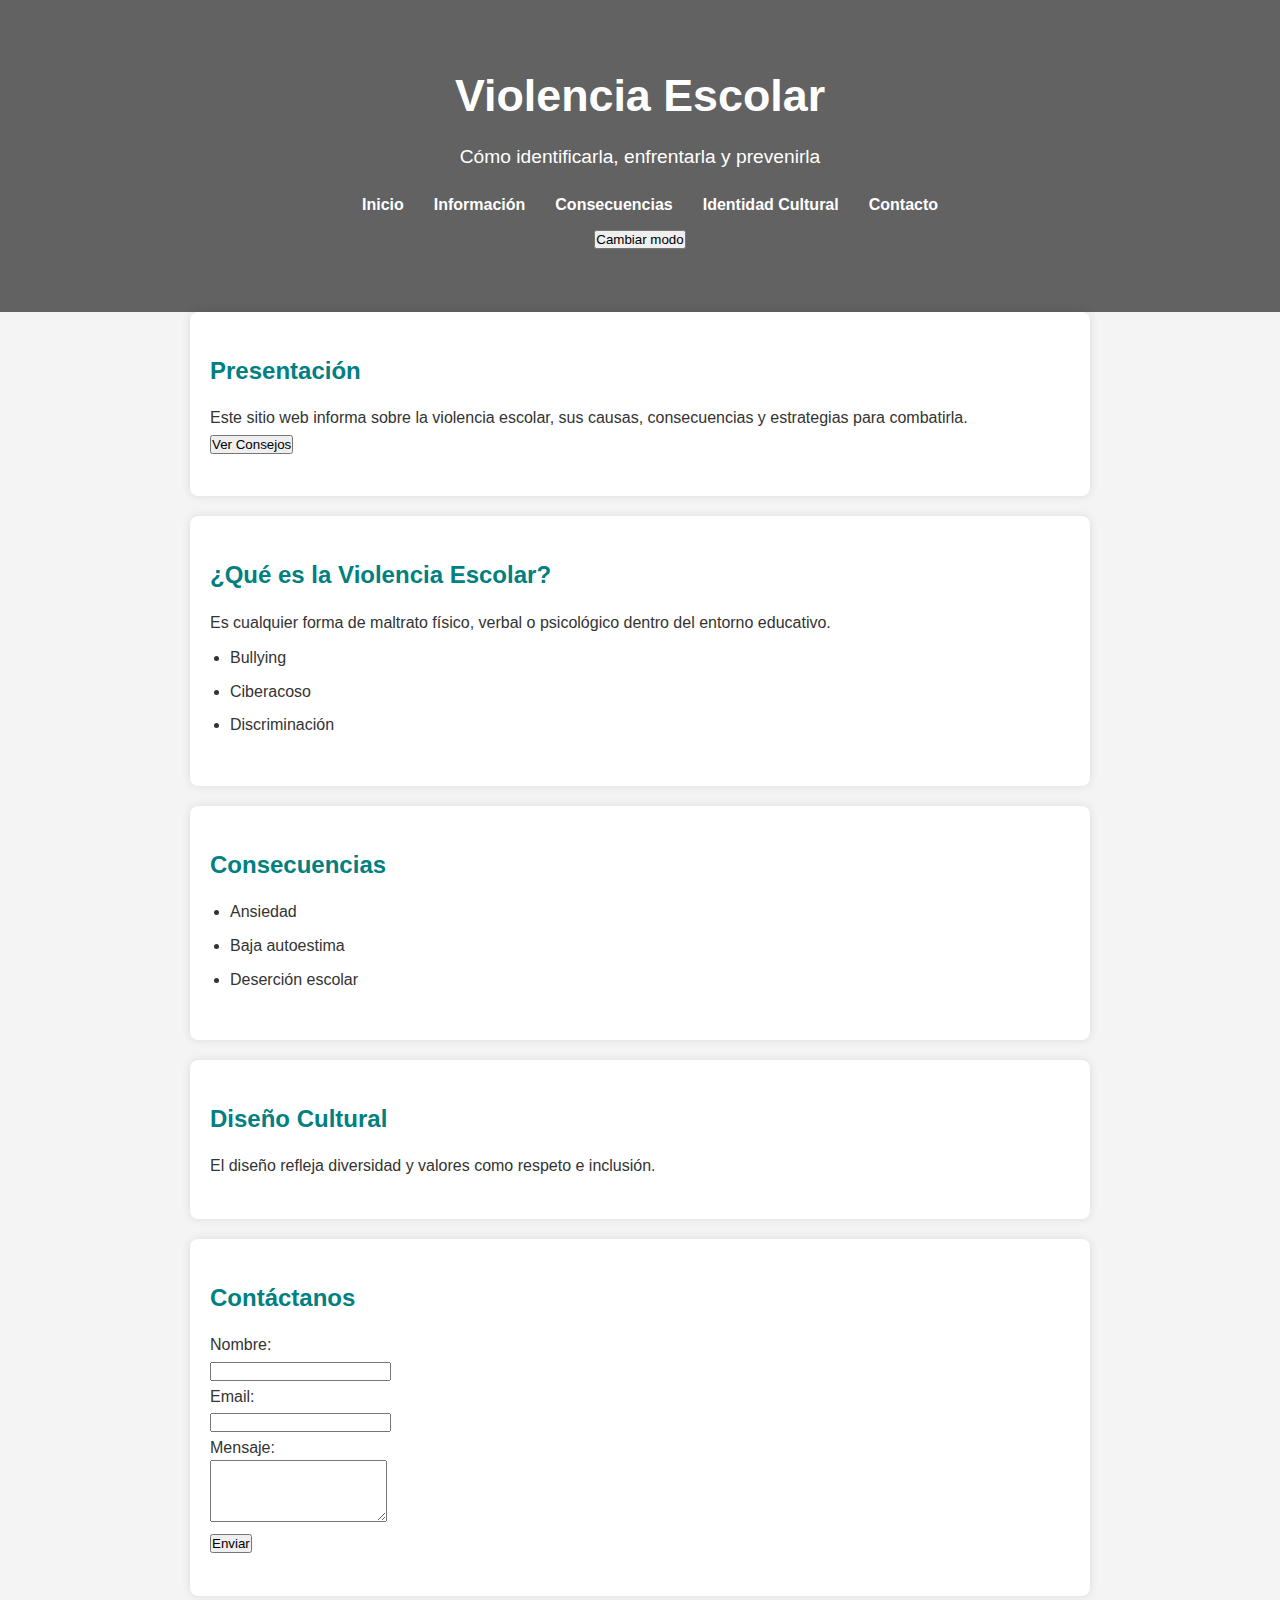
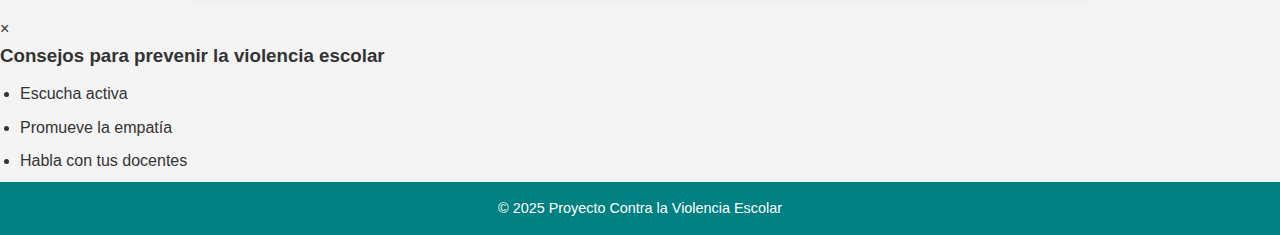
<file: index.htm>
<!DOCTYPE html>
<html lang="es">
<head>
  <meta charset="UTF-8" />
  <meta name="viewport" content="width=device-width, initial-scale=1.0"/>
  <title>Violencia Escolar</title>
  <link rel="stylesheet" href="estilos.css" />
</head>
<body>

  <header>
    <h1>Violencia Escolar</h1>
    <p>Cómo identificarla, enfrentarla y prevenirla</p>
    <nav id="nav">
      <ul>
        <li><a href="#presentacion">Inicio</a></li>
        <li><a href="#info">Información</a></li>
        <li><a href="#consecuencias">Consecuencias</a></li>
        <li><a href="#cultura">Identidad Cultural</a></li>
        <li><a href="#contacto">Contacto</a></li>
      </ul>
    </nav>
    <button id="modoBtn">Cambiar modo</button>
  </header>

  <section id="presentacion">
    <h2>Presentación</h2>
    <p>Este sitio web informa sobre la violencia escolar, sus causas, consecuencias y estrategias para combatirla.</p>
    <button onclick="mostrarModal()">Ver Consejos</button>
  </section>

  <section id="info">
    <h2>¿Qué es la Violencia Escolar?</h2>
    <p>Es cualquier forma de maltrato físico, verbal o psicológico dentro del entorno educativo.</p>
<ul>
      <li>Bullying</li>
      <li>Ciberacoso</li>
      <li>Discriminación</li>
    </ul>
  </section>

  <section id="consecuencias">
    <h2>Consecuencias</h2>
    <ul>
      <li>Ansiedad</li>
      <li>Baja autoestima</li>
      <li>Deserción escolar</li>
    </ul>
  </section>

  <section id="cultura">
    <h2>Diseño Cultural</h2>
    <p>El diseño refleja diversidad y valores como respeto e inclusión.</p>
  </section>

  <section id="contacto">
    <h2>Contáctanos</h2>
    <form>
      <label>Nombre:</label><br/>
      <input type="text" required /><br/>
      <label>Email:</label><br/>
      <input type="email" required /><br/>
      <label>Mensaje:</label><br/>
      <textarea rows="4" required></textarea><br/>
      <button type="submit">Enviar</button>
    </form>
  </section>

  <div id="modal" class="modal">
    <div class="modal-content">
      <span onclick="cerrarModal()" class="close">&times;</span>
      <h3>Consejos para prevenir la violencia escolar</h3>
      <ul>
        <li>Escucha activa</li>
        <li>Promueve la empatía</li>
        <li>Habla con tus docentes</li>
      </ul>
    </div>
  </div>

  <footer>
    <p>&copy; 2025 Proyecto Contra la Violencia Escolar</p>
  </footer>

  <script src="script.js"></script>
</body>
</html>
</file>
<file: estilos.css>
/* Reset básico */
* {
  margin: 0;
  padding: 0;
  box-sizing: border-box;
  font-family: 'Arial', sans-serif;
}

/* Estilo general */
body {
  line-height: 1.6;
  background-color: #f4f4f4;
  color: #333;
}

/* Encabezado */
header {
  background: linear-gradient(rgba(0,0,0,0.6), rgba(0,0,0,0.6)), url('https://picsum.photos/1600/400?education') no-repeat center center/cover;
  color: #fff;
  padding: 60px 20px;
  text-align: center;
}

header h1 {
  font-size: 2.8em;
  margin-bottom: 10px;
}

header p {
  font-size: 1.2em;
}

nav ul {
  list-style: none;
  margin-top: 20px;
  display: flex;
  justify-content: center;
  gap: 30px;
}

nav a {
  color: #fff;
  text-decoration: none;
  font-weight: bold;
}

nav a:hover {
  text-decoration: underline;
}

/* Secciones */
section {
  padding: 40px 20px;
  max-width: 900px;
  margin: auto;
  background: #fff;
  margin-bottom: 20px;
  border-radius: 8px;
  box-shadow: 0 0 10px rgba(0,0,0,0.1);
}

section h2 {
  color: #008080;
  margin-bottom: 15px;
}

section h3 {
  margin-top: 20px;
  color: #333;
}

ul {
  margin-top: 10px;
  padding-left: 20px;
}

ul li {
  margin-bottom: 8px;
}

/* Pie de página */
footer {
background: #008080;
  color: #fff;
  text-align: center;
  padding: 15px 0;
  font-size: 0.9em;
}
</file>
